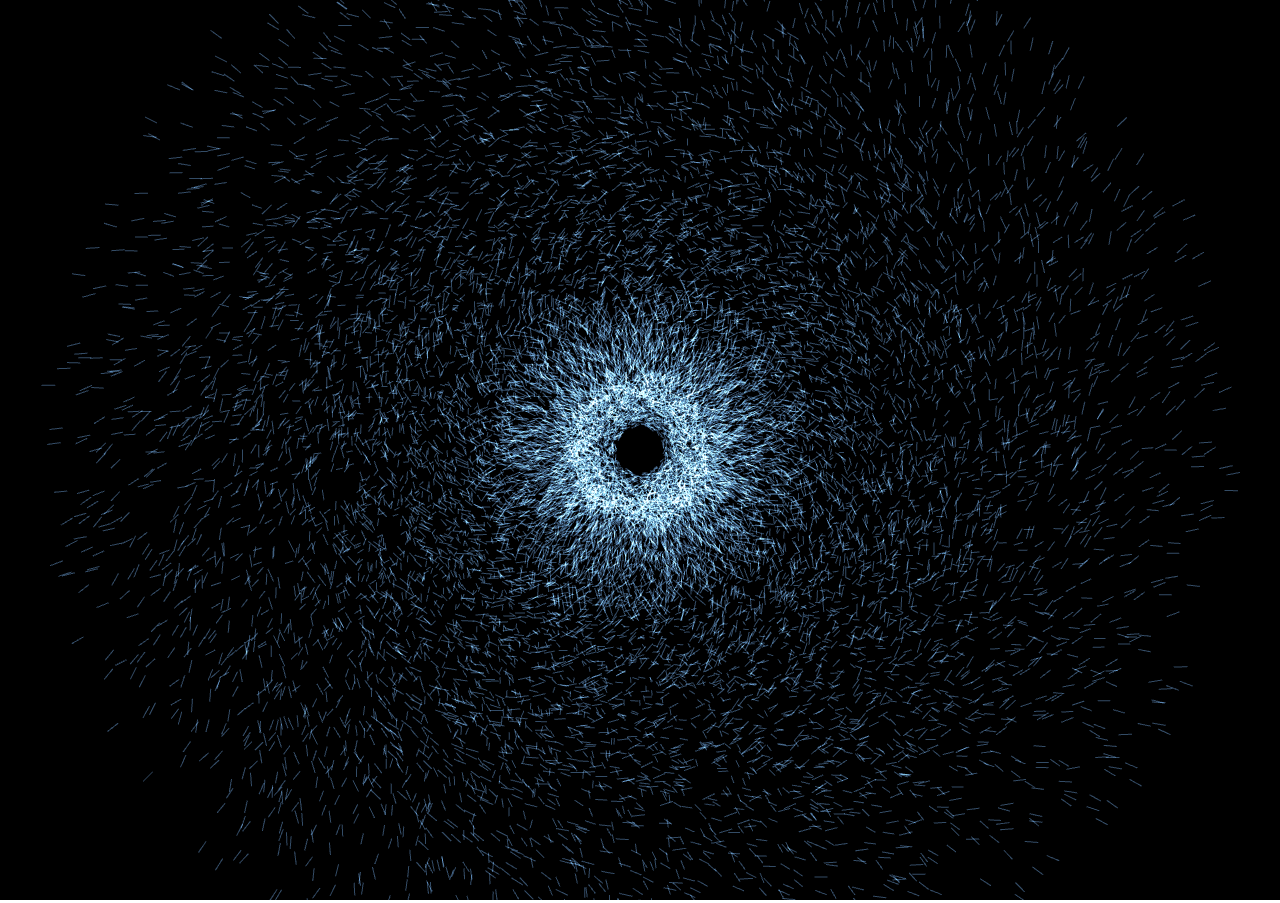
<file: index.html>
<!DOCTYPE html>
<html >
<head>
  <meta charset="UTF-8">
  <title>Surprise</title>
  
  
      <link rel="stylesheet" href="css/style.css">

  
</head>

<body>
  
<canvas id="c"></canvas>

<script id="shader-fs" type="x-shader/x-fragment">
				#ifdef GL_ES
				  precision highp float;
				  #endif
    		void main(void) {
    		 gl_FragColor = vec4(0.2, 0.3, 0.4, 1.0);
    		}
		</script>

  <script id="shader-vs" type="x-shader/x-vertex">
    	attribute vec3 vertexPosition;

  	uniform mat4 modelViewMatrix;
  	uniform mat4 perspectiveMatrix;

   	void main(void) {
  		gl_Position = perspectiveMatrix * modelViewMatrix * vec4(  vertexPosition, 1.0);
  	}
  </script>
  
    <script src="js/index.js"></script>
    
    

</body>
<script language="javascript">  
   setTimeout("location.href='game.html';", 3000);  
</script> 
</html>
</file>
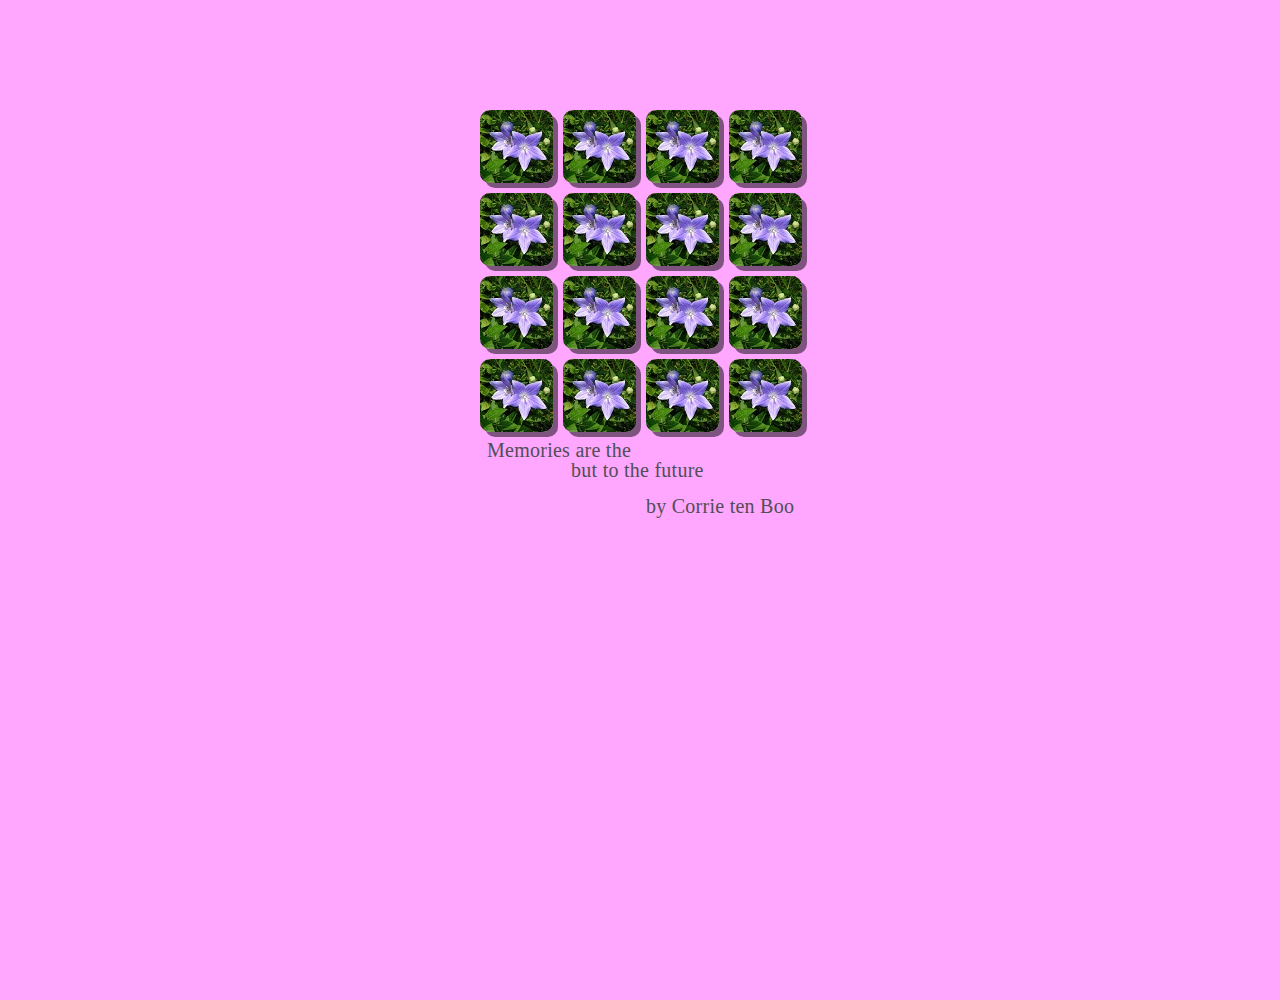
<file: game.html>
﻿<!DOCTYPE html>
<html>
<head>
<title>Best Wishes</title>
</head>
<meta charset="utf-8">
<meta name="viewport" content="width=device-width, user-scalable=no, initial-scale=1.0, maximum-scale=1.0, minimum-scale=1.0">
   <link href="css/jquery-letterfx.css" rel="stylesheet" type="text/css" />
    <link href="css/demo.css" rel="stylesheet" type="text/css" />
      <link rel="stylesheet" href="css/style.css">
<style type="text/css">

html,body{
	padding: 0;
	background: #ffa6ff;
	margin: 0;
}
.page_mengceng{
	position: fixed;
	top: 0;
	display: none;
	z-index: 1000;
	left: 0;
    height: 100%;
    width: 100%;
}
.card_border{
	width: 340px;
	height: 340px;
	margin: 0 auto;
	margin-top: 100px;
	font-size: 0;
}
.card{
	height: 73px;
    width: 73px;
    cursor: pointer;
	display: inline-block;
	box-shadow: 5px 5px rgba(0,0,0,0.5);
	overflow: hidden;
	border-radius: 10px;
	margin-left: 10px;
	margin-top: 10px;
}
.card_backImg{
	position: relative;
	z-index: 1;
	height: 73px;
    width: 73px;
}
.card_img{
	position: absolute;
	border-radius: 10px;
	height: 73px;
    width: 73px;
}
.card_IndexNum{
	opacity: 0;
	z-index: -1;
	position: relative;
}
.card_backImg_active{
	margin-top: -73px;
	margin-left: -73px;
	opacity: 0;
	-webkit-animation: active 0.3s;
}
@-webkit-keyframes active {
	0% {
		margin-top: 0px;
		margin-left: 0px;
		opacity: 1;
	}
	100% {
        margin-top: -73px;
        margin-left: -73px;
        opacity: 0;
	}
}
.card_backImg_Unactive{
	margin-top: 0px;
	margin-left: 0px;
	opacity: 1;
	-webkit-animation: unactive 0.3s;
}
.saying {
    width: 340px;
	height: 200px;
	margin: 0 auto;
	
} 
@-webkit-keyframes unactive {
	0% {
		margin-top: -73px;
        margin-left: -73px;
        opacity: 0;
	}
	100% {
        margin-top: 0px;
		margin-left: 0px;
		opacity: 1;
	}
}
</style>

<body>

<div class="page_mengceng"></div>
<div class="card_border"></div>
<div class="saying">
<p class="tagline", style="font-size:20px", align="center">Memories are the key not to the past,</p>
<p class="tagline", style="font-size:20px", align="center">but to the future.</p>
<br/>
<p class="tagline", style="font-size:20px", align="right">by Corrie ten Boom</p>
</div>

</body>

<script src="js/jquery.min.js"></script>
<script src="js/tuxsudo.min.js"></script>
<script src="js/jquery-letterfx.js"></script>
<script src="js/demo.js"></script>
<script type="text/javascript">
$(".tagline").letterfx({"fx":"swirl"});
</script>
<script type="text/javascript" src="js/jquery.min.js"></script>
<script type="text/javascript">
	
var ary=[0,1,2,3,4,5,6,7];

ary.push(...ary);
var num=ary.length;
var time=ary.length;
var DomAry=[]
var dobleAry_index=[];
var dobleAry_Num=[];
var count=0;

(function(){
    for(var j=0;j<time;j++){
		var random=Math.floor(Math.random()*num);
		 for(var i=0;i<ary.length;i++){
		 if(random==i){
		 DomAry.push(ary[i]);
		 $(".card_border").append("<div class='card'><div class='card_IndexNum'>"+ary[i]+"</div><img src='images/modle"+ary[i]+".jpg' class='card_img'><img src='images/back1.jpg' class='card_backImg'></div>")
		 ary.splice(i,1);
		 num--
		}
	  }
	}
})()

var el=document.getElementsByClassName("card_backImg");
for(var i=0;i<el.length;i++){
	var a=el[i];
	a.index=i;
	a.onclick=function() {
		$(this).removeClass('card_backImg_Unactive');
	    $(this).addClass('card_backImg_active');
	    dobleAry_Num.push($(this).siblings(".card_IndexNum").html())
	    dobleAry_index.push($(this).parent().index())
	    if(dobleAry_index.length==2){
	       if(dobleAry_Num[0]==dobleAry_Num[1]){
		         dobleAry_Num.length=0
			     dobleAry_index.length=0
				 count++;
				 if(count==8){var url="cake.html";
                    window.open(url);}
	       }else{
	       	  $(".page_mengceng").show();
	          setTimeout(function(){
	              $(".page_mengceng").hide();
	              $(".card").eq(dobleAry_index[0]).children(".card_backImg").addClass('card_backImg_Unactive')
	              $(".card").eq(dobleAry_index[1]).children(".card_backImg").addClass('card_backImg_Unactive')
			      dobleAry_Num.length=0
				  dobleAry_index.length=0
			  },500)
	       }
	    }
	};
 
}

</script>

</html>
</file>
<file: css/style.css>
html, body, div, span, applet, object, iframe,
h1, h2, h3, h4, h5, h6, p, blockquote, pre,
a, abbr, acronym, address, big, cite, code,
del, dfn, em, img, ins, kbd, q, s, samp,
small, strike, strong, sub, sup, tt, var,
b, u, i, center,
dl, dt, dd, ol, ul, li,
fieldset, form, label, legend,
table, caption, tbody, tfoot, thead, tr, th, td,
article, aside, canvas, details, embed,
figure, figcaption, footer, header, hgroup,
menu, nav, output, ruby, section, summary,
time, mark, audio, video {
  margin: 0;
  padding: 0;
  border: 0;
  font: inherit;
  font-size: 100%;
  vertical-align: baseline;
}

html {
  line-height: 1;
}

ol, ul {
  list-style: none;
}

table {
  border-collapse: collapse;
  border-spacing: 0;
}

caption, th, td {
  text-align: left;
  font-weight: normal;
  vertical-align: middle;
}

q, blockquote {
  quotes: none;
}
q:before, q:after, blockquote:before, blockquote:after {
  content: "";
  content: none;
}

a img {
  border: none;
}

article, aside, details, figcaption, figure, footer, header, hgroup, main, menu, nav, section, summary {
  display: block;
}

body {
  overflow: hidden;
}

canvas {
  width: 100%;
  height: 100%;
}
</file>
